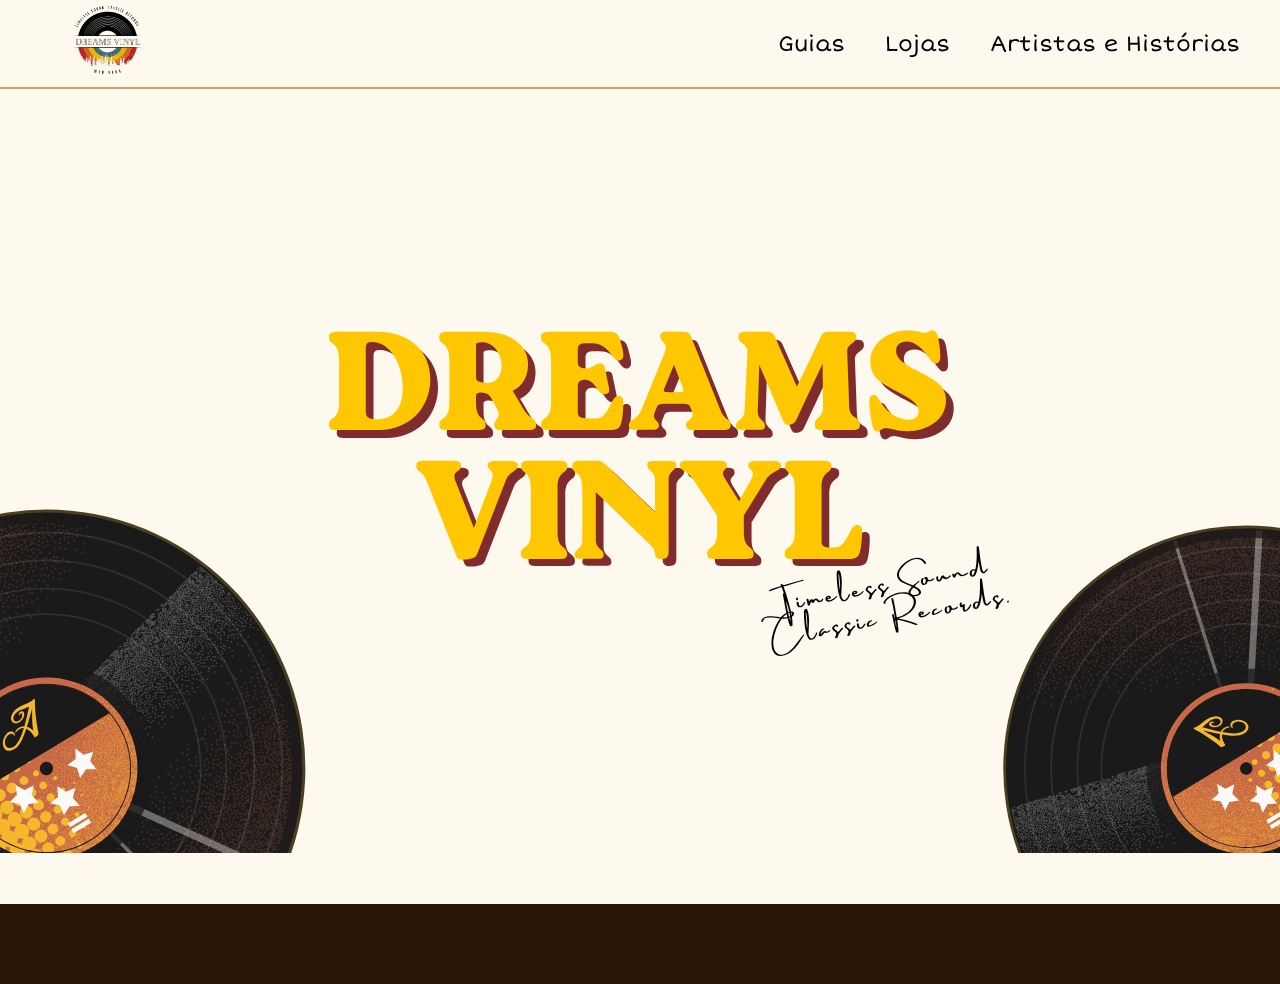
<file: Dreams_vinyls-main/Dreams_vinyl/index.html>
<!DOCTYPE html>
<html lang="pt-BR">
<head>
    <meta charset="UTF-8">
    <meta name="viewport" content="width=device-width, initial-scale=1.0">
    <title>Dreams Vinyl - Timeless Sound</title>
    <link rel="stylesheet" href="style.css">
    <link rel="preconnect" href="https://fonts.googleapis.com">
    <link rel="preconnect" href="https://fonts.gstatic.com" crossorigin>
    <link href="https://fonts.googleapis.com/css2?family=Caveat:wght@400;700&family=Playfair+Display:ital,wght@1,700&family=Short+Stack&family=Spicy+Rice&display=swap" rel="stylesheet">
</head>
<body>
    <header class="main-header">
        <div class="logo-container">
            <div class="logo-mock">
                <img src="fotos/logo.png" style="width:135px;height:135px;">
            </div>
        </div>
        
        <nav class="nav-menu">
            <ul>
                <li><a href="guias.html" class="active">Guias</a></li>
                <li><a href="lojas.html">Lojas</a></li>
                <li><a href="#">Artistas e Histórias</a></li>
            </ul>
        </nav>
        

    </header>

    <main>
        <section class="hero-section">

            <div>
               <img src="fotos/vinyls.png">
            </div>
            
        </section>
       
    </main>

    <footer class="main-footer">
      
    </footer>

</body>
</html>
</file>
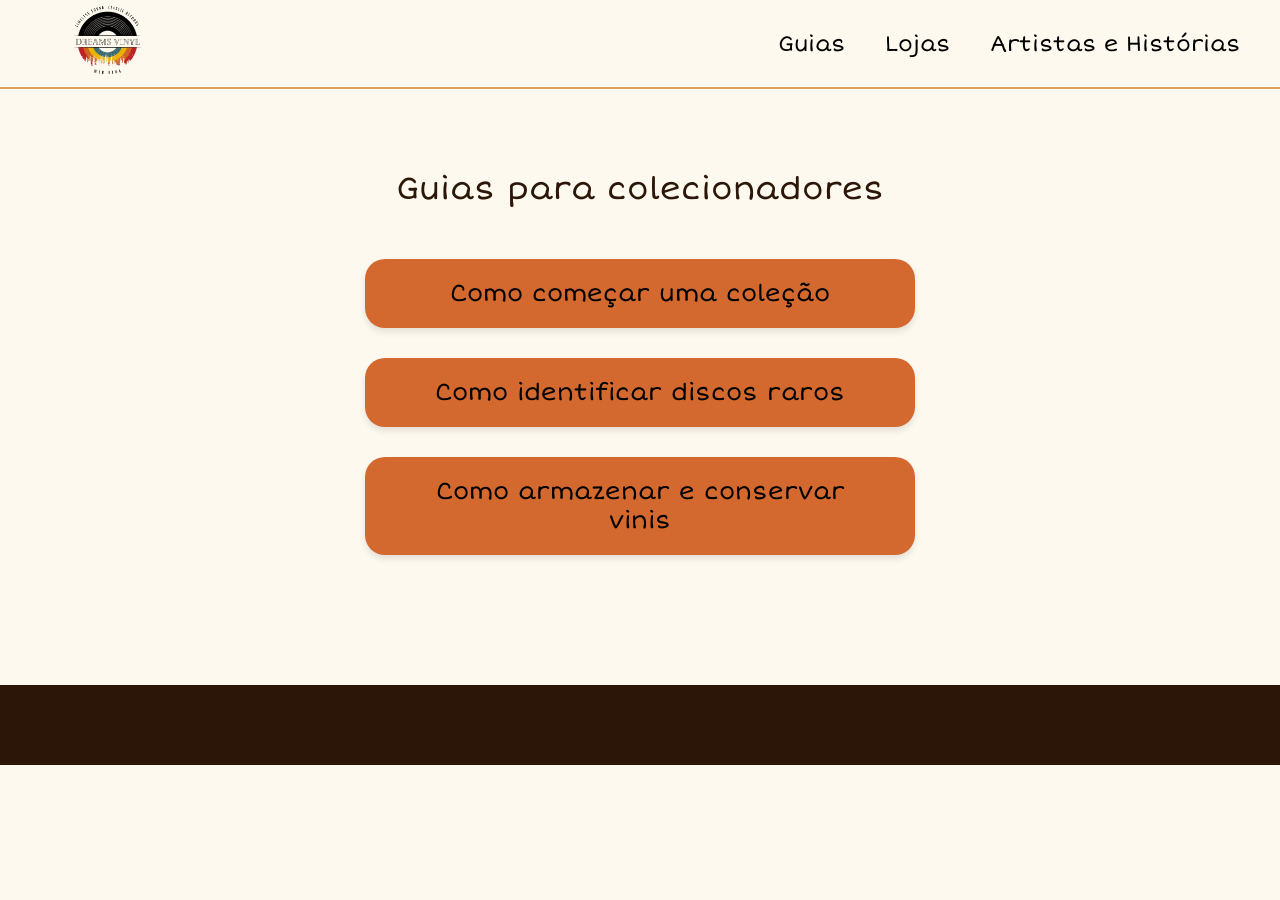
<file: Dreams_vinyls-main/Dreams_vinyl/guias.html>
<!DOCTYPE html>
<html lang="pt-BR">
<head>
    <meta charset="UTF-8">
    <meta name="viewport" content="width=device-width, initial-scale=1.0">
    <title>Dreams Vinyl - Timeless Sound</title>
    <link rel="stylesheet" href="style.css">
    <link rel="preconnect" href="https://fonts.googleapis.com">
    <link rel="preconnect" href="https://fonts.gstatic.com" crossorigin>
    <link href="https://fonts.googleapis.com/css2?family=Caveat:wght@400;700&family=Playfair+Display:ital,wght@1,700&family=Short+Stack&family=Spicy+Rice&display=swap" rel="stylesheet">
</head>
<body>
    <header class="main-header">
        <div class="logo-container">
            <div class="logo-mock">
                <img src="fotos/logo.png" a href="index.html" style="width:135px;height:135px;">
            </div>
        </div>
        
        <nav class="nav-menu">
            <ul>
                <li><a href="guias.html" class="active">Guias</a></li>
                <li><a href="lojas.html">Lojas</a></li>
                <li><a href="#">Artistas e Histórias</a></li>
            </ul>
        </nav>
        

    </header>

    <main>
       

        <section class="guides-section">
            <h2 class="section-title">Guias para colecionadores</h2>
                   
            <div class="button-container">
                <a href="#" class="guide-button">Como começar uma coleção</a>
                <a href="#" class="guide-button">Como identificar discos raros</a>
                <a href="#" class="guide-button">Como armazenar e conservar vinis</a>
            </div>
        </section> 
       
    </main> 

    <footer class="main-footer">
      
    </footer>   
</body>
</html>
</file>
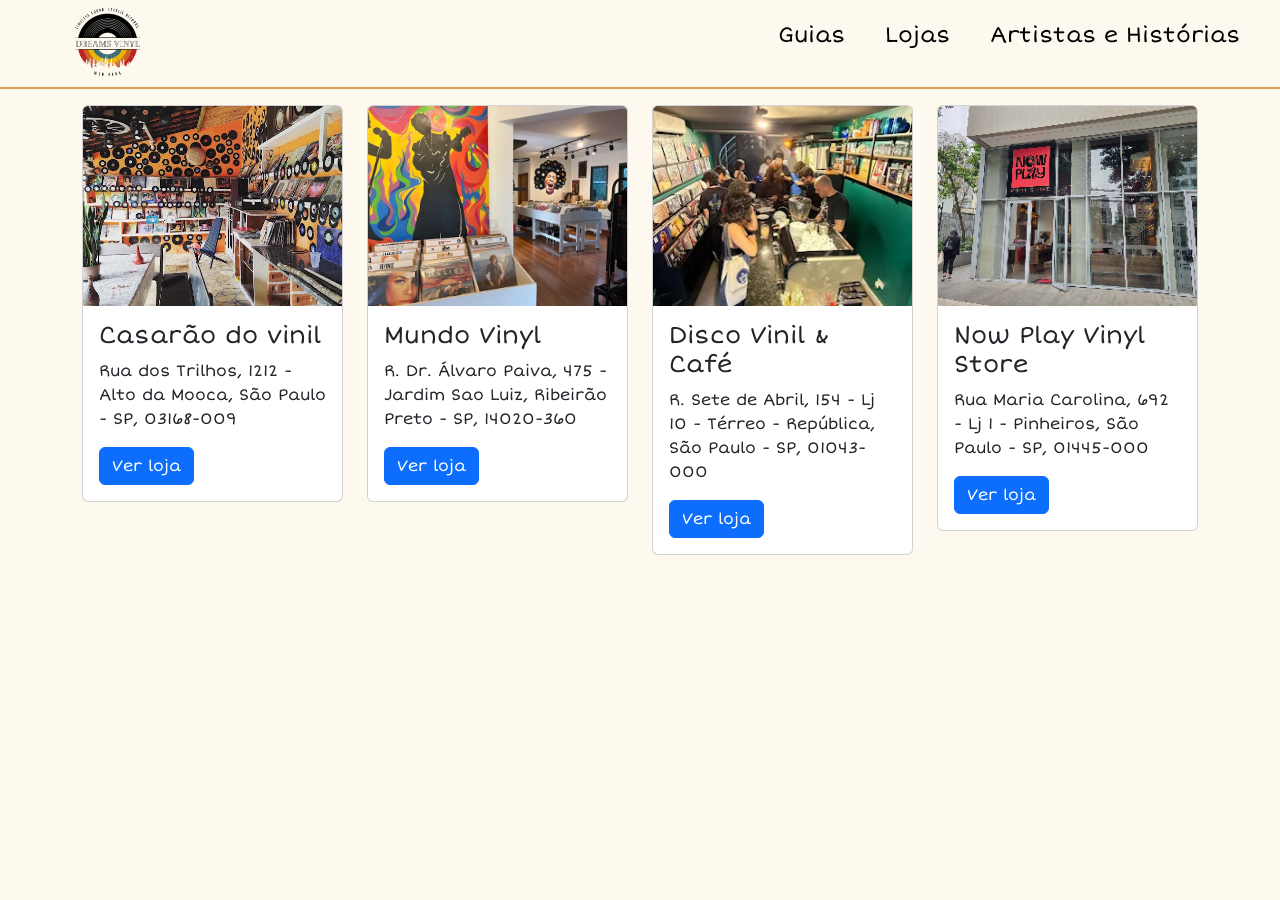
<file: Dreams_vinyls-main/Dreams_vinyl/lojas.html>
<!DOCTYPE html>
<html lang="pt-BR">
<head>
    <meta charset="UTF-8">
    <meta name="viewport" content="width=device-width, initial-scale=1.0">
    <title>Dreams Vinyl - Timeless Sound</title>
    <link href="https://cdn.jsdelivr.net/npm/bootstrap@5.3.8/dist/css/bootstrap.min.css" rel="stylesheet">
    <link rel="stylesheet" href="style.css">
    <link rel="preconnect" href="https://fonts.googleapis.com">
    <link rel="preconnect" href="https://fonts.gstatic.com" crossorigin>
    <link href="https://fonts.googleapis.com/css2?family=Caveat:wght@400;700&family=Playfair+Display:ital,wght@1,700&family=Short+Stack&family=Spicy+Rice&display=swap" rel="stylesheet">
</head>
<body>
    <header class="main-header">
        <div class="logo-container">
            <div class="logo-mock">
                <img src="fotos/logo.png" style="width:135px;height:135px;">
            </div>
        </div>
        
        <nav class="nav-menu">
            <ul>
                <li><a href="guias.html" class="active">Guias</a></li>
                <li><a href="lojas.html">Lojas</a></li>
                <li><a href="#">Artistas e Histórias</a></li>
            </ul>
        </nav>
    </header>

    <main>
        
        <div class="container mt-3">
            <div class="row">
                <div class="col-md-3 mb-3">
                    <div class="card">
                        <img class="card-img-top" src="fotos/loja1.png" alt="Card image" style="width:100%">
                        <div class="card-body">
                            <h4 class="card-title">Casarão do vinil</h4>
                            <p class="card-text">Rua dos Trilhos, 1212 - Alto da Mooca, São Paulo - SP, 03168-009</p>
                            <a href="#" class="btn btn-primary">Ver loja</a>
                        </div>    
                    </div>
                </div>

                <div class="col-md-3 mb-3">
                    <div class="card" >
                        <img class="card-img-top" src="fotos/loja2.png" alt="Card image" style="width:100%">
                        <div class="card-body">
                            <h4 class="card-title">Mundo Vinyl</h4>
                            <p class="card-text">R. Dr. Álvaro Paiva, 475 - Jardim Sao Luiz, Ribeirão Preto - SP, 14020-360</p>
                            <a href="#" class="btn btn-primary">Ver loja</a>
                        </div>    
                    </div>
                </div>

                <div class="col-md-3 mb-3">
                    <div class="card">
                        <img class="card-img-top" src="fotos/loja3.webp" alt="Card image" style="width:100%">
                        <div class="card-body">
                            <h4 class="card-title">Disco Vinil & Café</h4>
                            <p class="card-text">R. Sete de Abril, 154 - Lj 10 - Térreo - República, São Paulo - SP, 01043-000</p>
                            <a href="#" class="btn btn-primary">Ver loja</a>
                        </div>    
                    </div>
                </div>

                <div class="col-md-3 mb-3">
                    <div class="card">
                        <img class="card-img-top" src="fotos/loja4.jpg" alt="Card image" style="width:100%">
                        <div class="card-body">
                            <h4 class="card-title">Now Play Vinyl Store </h4>
                            <p class="card-text">Rua Maria Carolina, 692 - Lj 1 - Pinheiros, São Paulo - SP, 01445-000</p>
                            <a href="#" class="btn btn-primary">Ver loja</a>
                        </div>    
                    </div>
                </div>
            </div>

        </div>

    </main>
</body>
</file>
<file: Dreams_vinyls-main/Dreams_vinyl/style.css>
/* RESET E CONFIGURAÇÕES GERAIS */
* {
    margin: 0;
    padding: 0;
    box-sizing: border-box;
}

body {
    background-color: #FDF9EE; /* Cor de fundo creme suave */
    color: #2B1608; /* Marrom escuro para contrastar suavemente */
    font-family: 'Short Stack', cursive, sans-serif;
    overflow-x: hidden;
}

/* CABEÇALHO */
.main-header {
    display: flex;
    justify-content: space-between;
    align-items: center;
    height:89px; /* ajusta o tamanho do cebeçalho*/
    padding: 15px 40px;
    border-bottom: 2px solid #D9A05B; /* Linha divisória ocre */
    background-color: #FDF9EE;
}


.nav-menu ul {
    display: flex;
    list-style: none;
    gap: 40px;
}

.nav-menu a {
    text-decoration: none;
    color: #000000;
    font-size: 22px;
    font-weight: 500;
    transition: color 0.3s;
}

.nav-menu a:hover {
    color: #D96B27;
}

.header-icons {
    display: flex;
    gap: 20px;
    align-items: center;
}

.icon-btn {
    background: none;
    border: none;
    cursor: pointer;
    color: #000;
    display: flex;
    align-items: center;
    justify-content: center;
}

/* ÁREA HERO (CONTEÚDO PRINCIPAL) */
.hero-section {
    position: relative;
    height: 85vh;
    display: flex;
    justify-content: center;
    align-items: center;
    overflow: hidden;
}

.hero-title-container {
    text-align: center;
    position: relative;
    z-index: 10;
}



.main-title {
    font-family: 'Spicy Rice', serif; /* Fonte block/retro volumosa */
    font-size: 110px;
    color: #F4BE2C; /* Amarelo principal */
    text-shadow: 4px 4px 0px #702517; /* Sombra sólida marrom avermelhada */
    line-height: 0.9;
    letter-spacing: 2px;
}

.cursive-subtitle {
    font-family: 'Caveat', cursive;
    font-size: 45px;
    color: #2B1608;
    line-height: 0.85;
    transform: rotate(-10deg);
    margin-top: 15px;
    margin-left: 180px;
    text-align: left;
}


/* SEÇÃO DE GUIAS */
.guides-section {
    padding: 80px 20px;
    text-align: center;
    background-color: #FDF9EE;
}

.section-title {
    font-size: 32px;
    margin-bottom: 50px;
    font-weight: 500;
    color: #2B1608;
}

.button-container {
    display: flex;
    flex-direction: column;
    align-items: center;
    gap: 30px;
}

.guide-button {
    display: block;
    width: 100%;
    max-width: 550px;
    background-color: #D4692F; /* Laranja queimado dos botões */
    color: #000000;
    text-decoration: none;
    font-size: 24px;
    padding: 20px 40px;
    border-radius: 20px;
    box-shadow: 0 4px 6px rgba(0, 0, 0, 0.1);
    transition: transform 0.2s, background-color 0.3s;
}

.guide-button:hover {
    transform: translateY(-3px);
    background-color: #BE5922;
}

/* RODAPÉ */
.main-footer {
    text-align: center;
    padding: 40px 20px;
    background-color: #2B1608;
    color: #FDF9EE;
    font-size: 14px;
    margin-top: 50px;
}


.card-img-top {
height: 200px;
object-fit: cover;
}
</file>
